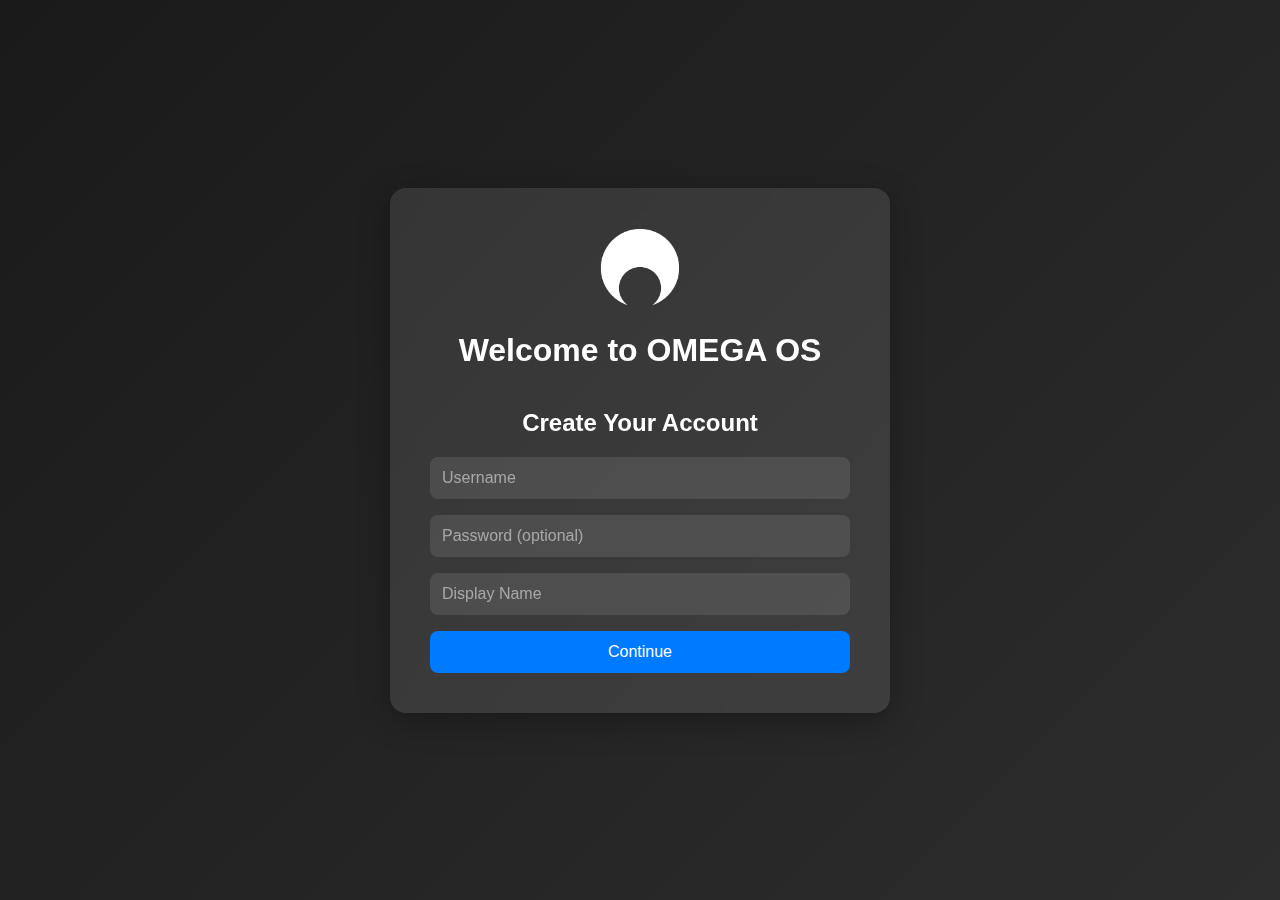
<file: 7/index.html>
<!DOCTYPE html>
<html lang="en">
<head>
    <meta charset="UTF-8">
    <meta name="viewport" content="width=device-width, initial-scale=1.0">
    <title>Omega</title>
    <link rel="icon" href="favicon.ico" type="image/x-icon">
    <link rel="stylesheet" href="styles/main.css">
    <link rel="stylesheet" href="styles/desktop.css">
    <link rel="stylesheet" href="styles/taskbar.css">
    <link rel="stylesheet" href="styles/windows.css">
    <link rel="stylesheet" href="styles/menu.css">
</head>
<body>
    <div id="omega-os" style="display: none;">
        <!-- Top Menu Bar -->
        <div id="menu-bar">
            <div class="menu-item active-app-name">Loading...</div>
            <div class="system-tray">
                <span id="clock"></span>
                <div class="user-menu">
                    <img src="assets/icons/user.svg" alt="User" class="user-icon">
                </div>
            </div>
        </div>

        <!-- Desktop Area -->
        <div id="desktop">
            <!-- Desktop icons will be dynamically added here -->
        </div>

        <!-- Dock -->
        <div id="dock">
            <div class="dock-container">
                <!-- Default apps will be added here -->
            </div>
            <div class="dock-separator"></div>
            <div class="dock-minimized-windows">
                <!-- Minimized windows will be added here -->
            </div>
        </div>
    </div>

    <!-- Core System Scripts -->
    <script src="js/auth/auth-system.js"></script>
    <script src="js/core/system.js"></script>
    <script src="js/core/filesystem.js"></script>
    <script src="js/core/settings-manager.js"></script>
    <script src="js/core/app.js"></script>
    <script src="js/core/window-manager.js"></script>
    <script src="js/core/process-manager.js"></script>
    <script src="js/core/menu-bar.js"></script>
    <script src="js/core/context-menu.js"></script>
    <script src="js/core/desktop.js"></script>
    <script src="js/core/dock.js"></script>
    <script src="js/core/app-system.js"></script>
    <script src="js/apps/finder.js"></script>
    <script src="js/apps/terminal.js"></script>
    <script src="js/apps/settings.js"></script>
    <script src="js/apps/activity-monitor.js"></script>
    <script src="js/main.js"></script>
</body>
</html>
</file>
<file: 7/styles/main.css>
:root {
    /* Layout */
    --menubar-height: 24px;
    --dock-height: 70px;
    --sidebar-width: 200px;

    /* Colors - Light Theme */
    --window-bg: #ffffff;
    --text-color: #000000;
    --text-secondary: #666666;
    --border-color: #e0e0e0;
    --toolbar-bg: #f5f5f5;
    --sidebar-bg: #f8f8f8;
    --button-bg: #e0e0e0;
    --button-hover-bg: #d0d0d0;
    --input-bg: #ffffff;
    --hover-bg: rgba(0, 0, 0, 0.05);
    --active-bg: #007AFF;
    --active-text: #ffffff;
    --accent-color: #007AFF;
    --terminal-bg: #1a1a1a;
    --terminal-text: #f0f0f0;
    --terminal-prompt: #4CAF50;
    --terminal-error: #ff5555;
}

[data-theme="dark"] {
    /* Colors - Dark Theme */
    --window-bg: #1e1e1e;
    --text-color: #ffffff;
    --text-secondary: #999999;
    --border-color: #333333;
    --toolbar-bg: #2d2d2d;
    --sidebar-bg: #252525;
    --button-bg: #3d3d3d;
    --button-hover-bg: #4d4d4d;
    --input-bg: #2d2d2d;
    --hover-bg: rgba(255, 255, 255, 0.1);
    --active-bg: #0050a5;
    --active-text: #ffffff;
}

* {
    margin: 0;
    padding: 0;
    box-sizing: border-box;
    font-family: -apple-system, BlinkMacSystemFont, "Segoe UI", Roboto, Helvetica, Arial, sans-serif;
}

body {
    width: 100vw;
    height: 100vh;
    overflow: hidden;
    background: #000;
    color: var(--text-color);
}

#omega-os {
    width: 100%;
    height: 100%;
    position: relative;
    overflow: hidden;
}

/* Menu Bar */
#menu-bar {
    position: fixed;
    top: 0;
    left: 0;
    right: 0;
    height: var(--menubar-height);
    background: #161616cc;
    backdrop-filter: blur(64px) saturate(2.5);
    display: flex;
    align-items: center;
    padding: 0 8px;
    z-index: 1000;
}

.menu-item {
    padding: 0 8px;
    height: 100%;
    display: flex;
    align-items: center;
    font-size: 13px;
    cursor: default;
}

.menu-dropdown>.menu-item:hover {
    background: var(--hover-bg);
}

.menu-icon {
    width: 18px;
    height: 18px;
}

.system-tray {
    margin-left: auto;
    display: flex;
    align-items: center;
    gap: 8px;
}

#clock {
    font-size: 12px;
}

.user-icon {
    width: 20px;
    height: 20px;
    border-radius: 50%;
    cursor: pointer;
}
</file>
<file: 7/styles/desktop.css>
#desktop {
    position: fixed;
    top: 0;
    left: 0;
    right: 0;
    bottom: 0;
    overflow: auto;
    padding: 48px 16px 72px 16px;
    display: grid;
    grid-template-columns: repeat(auto-fill, minmax(100px, 1fr));
    gap: 16px;
    align-content: start;
    background-image: url('/assets/wallpapers/default.jpg');
    background-size: cover;
    background-position: center;
}

.desktop-icon {
    display: flex;
    flex-direction: column;
    align-items: center;
    text-align: center;
    padding: 8px;
    border-radius: 8px;
    cursor: pointer;
    transition: background-color 0.2s;
}

.desktop-icon:hover {
    background: rgba(255, 255, 255, 0.1);
}

.desktop-icon img {
    width: 48px;
    height: 48px;
    margin-bottom: 8px;
}

.desktop-icon span {
    font-size: 12px;
    color: white;
    text-shadow: 0 1px 2px rgba(0, 0, 0, 0.5);
    word-break: break-word;
    max-width: 100%;
}

/* Selection Rectangle */
.selection-rectangle {
    position: absolute;
    border: 1px solid rgba(0, 122, 255, 0.5);
    background-color: rgba(0, 122, 255, 0.1);
    pointer-events: none;
}

/* Context Menu */
.context-menu {
    position: fixed;
    background: rgba(30, 30, 30, 0.65);
    backdrop-filter: blur(64px);
    border-radius: 6px;
    min-width: 80px;
    max-width: 400px;
    width: fit-content;
    padding: 4px;
    box-shadow: 0 0 0 0.5px #808080, 0 0 0 1px #00000080, 0 5px 20px rgba(0, 0, 0, 0.3);
    z-index: 1100;
    opacity: 0;
    pointer-events: none;
}

.context-menu.active {
    opacity: 1;
    pointer-events: auto;
}

.context-menu-item {
    padding: 4px 10px;
    color: white;
    font-size: 13px;
    cursor: default;
    display: flex;
    align-items: center;
    justify-content: space-between;
    gap: 8px;
    border-radius: 4px;
    min-height: 20px;
    position: relative;
    white-space: nowrap;
}

.context-menu-item:hover,
.context-menu-item.has-open-submenu {
    background-color: var(--accent-color);
}

.context-menu-item.disabled {
    opacity: 0.5;
    pointer-events: none;
}

.context-menu-separator {
    height: 1px;
    background-color: rgba(255, 255, 255, 0.2);
    margin: 4px 0;
}

.menu-item-label {
    flex: 1;
    display: flex;
    align-items: center;
    gap: 8px;
    min-width: 0;
    white-space: nowrap;
    overflow: hidden;
    text-overflow: ellipsis;
}

.menu-item-icon {
    width: 16px;
    height: 16px;
    object-fit: contain;
}

.menu-item-indicator {
    width: 14px;
    height: 14px;
    position: relative;
    display: flex;
    align-items: center;
    justify-content: center;
}

.menu-item-indicator.radio {
    border: 1px solid rgba(255, 255, 255, 0.7);
    border-radius: 50%;
}

.menu-item-indicator.radio.checked::after {
    content: '';
    width: 6px;
    height: 6px;
    background: white;
    border-radius: 50%;
}

.menu-item-indicator.checkbox {
    border: 1px solid rgba(255, 255, 255, 0.7);
    border-radius: 2px;
}

.menu-item-indicator.checkbox.checked::after {
    content: '✓';
    color: white;
    font-size: 11px;
    line-height: 1;
}

.menu-shortcut {
    color: rgba(255, 255, 255, 0.5);
    font-size: 12px;
    margin-left: auto;
}

.context-menu-item:hover .menu-shortcut {
    color: white;
}

.submenu-arrow {
    margin-left: auto;
    font-size: 14px;
    color: rgba(255, 255, 255, 0.5);
}

.context-menu-item:hover .submenu-arrow {
    color: white;
}

.context-menu.submenu {
    position: fixed;
    opacity: 0;
    pointer-events: none;
}

.context-menu.submenu.active {
    opacity: 1;
    pointer-events: auto;
}

/* Desktop Wallpaper */
.wallpaper {
    position: absolute;
    top: 0;
    left: 0;
    right: 0;
    bottom: 0;
    z-index: -1;
    background-size: cover;
    background-position: center;
    transition: opacity 0.5s ease;
}

/* Desktop Drop Zones */
.drop-zone {
    position: absolute;
    border: 2px dashed rgba(255, 255, 255, 0.3);
    background-color: rgba(255, 255, 255, 0.1);
    border-radius: 8px;
    pointer-events: none;
    opacity: 0;
    transition: opacity 0.2s ease;
}

.drop-zone.active {
    opacity: 1;
}

/* Desktop Notifications */
.desktop-notification {
    position: fixed;
    top: 40px;
    right: 20px;
    background: rgba(30, 30, 30, 0.95);
    backdrop-filter: blur(10px);
    border-radius: 8px;
    padding: 12px;
    color: white;
    font-size: 13px;
    max-width: 300px;
    box-shadow: 0 5px 20px rgba(0, 0, 0, 0.3);
    transform: translateX(120%);
    transition: transform 0.3s cubic-bezier(0.2, 0, 0, 1);
    z-index: 1200;
}

.desktop-notification.show {
    transform: translateX(0);
}

.desktop-notification .notification-title {
    font-weight: 600;
    margin-bottom: 4px;
}

.desktop-notification .notification-body {
    opacity: 0.8;
}

/* Desktop Grid Snap */
.desktop-icons {
    position: relative;
}

.desktop-icons::before {
    content: '';
    position: absolute;
    top: 0;
    left: 0;
    right: 0;
    bottom: 0;
    background-image: 
        linear-gradient(to right, rgba(255,255,255,0.05) 1px, transparent 1px),
        linear-gradient(to bottom, rgba(255,255,255,0.05) 1px, transparent 1px);
    background-size: 100px 120px;
    pointer-events: none;
    opacity: 0;
    transition: opacity 0.2s ease;
}

.desktop-icons.show-grid::before {
    opacity: 1;
}
</file>
<file: 7/styles/taskbar.css>
#dock {
    position: fixed;
    bottom: 0;
    left: 0;
    right: 0;
    height: 70px;
    display: flex;
    justify-content: center;
    align-items: flex-end;
    padding: 0 16px 8px;
    z-index: 1000;
}

.dock-container {
    background: #80808099;
    backdrop-filter: blur(20px) saturate(2.5);
    border-radius: 16px;
    padding: 6px;
    display: flex;
    box-shadow: 0 0 0px 0.5px #808080, 0 0 0 1px #00000080, 0 0 20px #00000040;
}

.dock-item {
    position: relative;
    width: 48px;
    height: 48px;
    border-radius: 12px;
    transition: all 0.2s ease;
    cursor: pointer;
    outline: none;
    -webkit-tap-highlight-color: transparent;
}

/* Only show focus styles when using keyboard navigation */
.dock-item:focus:not(:focus-visible) {
    box-shadow: none;
}
/*
.dock-item:focus-visible {
    box-shadow: 0 0 0 2px var(--accent-color);
}*/

.dock-apps>.dock-item:focus-visible, .dock-trash-icon:focus-visible {
    outline: var(--accent-color) 2px solid;
    outline-offset: 1px;
}

.dock-minimized-windows>.dock-item:focus-visible {
    outline: var(--accent-color) 2px solid;
    border-radius: 2px;
    outline-offset: 1px;
}

/* Hover and keyboard focus styles for dock items */
.dock-container:not(.has-open-menu) .dock-item:hover,
.dock-container:not(.has-open-menu) .dock-item:focus-visible,
.dock-container:not(.has-open-menu) .dock-item.dock-item-hover {
    transform: scale(1.1) translateY(-5px);
}

/* Show tooltips only on hover and keyboard focus */
.dock-container:not(.has-open-menu) .dock-item:hover .dock-item-tooltip,
.dock-container:not(.has-open-menu) .dock-item:focus-visible .dock-item-tooltip,
.dock-container:not(.has-open-menu) .dock-item.dock-item-hover .dock-item-tooltip {
    opacity: 1;
    transform: translateX(-50%) translateY(0);
}

.dock-item>img {
    width: 100%;
    height: 100%;
    border-radius: inherit;
    object-fit: cover;
}

.dock-item-indicator {
    position: absolute;
    bottom: -5px;
    left: 50%;
    transform: translateX(-50%);
    width: 4px;
    height: 4px;
    border-radius: 50%;
    background: #ffffff80;
    opacity: 0;
    transition: opacity 0.2s;
}

.dock-item-indicator.active {
    opacity: 1;
}

.dock-item-tooltip {
    position: absolute;
    top: -30px;
    left: 50%;
    transform: translateX(-50%) translateY(5px);
    background: rgb(60 60 60 / 80%);
    box-shadow: 0 0 0 0.5px #808080, 0 0 0 1px #00000080;
    color: white;
    padding: 4px 8px;
    border-radius: 4px;
    font-size: 12px;
    white-space: nowrap;
    opacity: 0;
    transition: all 0.2s ease;
    pointer-events: none;
    z-index: 1001;
}

.dock-separator {
    width: 1px;
    height: 40px;
    background: rgba(255, 255, 255, 0.2);
    margin: 0 4px;
}

.dock-trash-icon {
    position: relative;
    width: 48px;
    height: 48px;
    border-radius: 12px;
    transition: all 0.2s ease;
    cursor: pointer;
    outline: none;
    -webkit-tap-highlight-color: transparent;
}

/* Only show focus styles when using keyboard navigation */
.dock-trash-icon:focus:not(:focus-visible) {
    box-shadow: none;
}
/*
.dock-trash-icon:focus-visible {
    box-shadow: 0 0 0 2px var(--accent-color);
}*/

/* Hover and keyboard focus styles for trash icon */
.dock-container:not(.has-open-menu) .dock-trash-icon:hover,
.dock-container:not(.has-open-menu) .dock-trash-icon:focus-visible,
.dock-container:not(.has-open-menu) .dock-trash-icon.dock-item-hover {
    transform: scale(1.1) translateY(-5px);
}

/* Show trash tooltip only on hover and keyboard focus */
.dock-container:not(.has-open-menu) .dock-trash-icon:hover .dock-item-tooltip,
.dock-container:not(.has-open-menu) .dock-trash-icon:focus-visible .dock-item-tooltip,
.dock-container:not(.has-open-menu) .dock-trash-icon.dock-item-hover .dock-item-tooltip {
    opacity: 1;
    transform: translateX(-50%) translateY(0);
}

.dock-trash-icon img {
    width: 100%;
    height: 100%;
    border-radius: inherit;
    object-fit: cover;
}

/* Dock Context Menu */
.dock-context-menu {
    position: fixed;
    background: rgb(60 60 60 / 65%);
    backdrop-filter: blur(64px) saturate(2);
    border-radius: 8px;
    min-width: 96px;
    padding: 4px 4px;
    box-shadow: 0 0 0 0.5px #808080, 0 0 0 1px #000, 0 5px 30px rgba(0, 0, 0, 0.3);
    z-index: 1100;
    opacity: 0;
    transform: translateY(10px);
    transform-origin: bottom center;
    transition: opacity 0.15s ease, transform 0.15s ease;
}

.dock-context-menu.active {
    opacity: 1;
    transform: translateY(0);
}

.dock-context-menu .context-menu-item {
    padding: 4px 10px;
    color: white;
    font-size: 13px;
    cursor: default;
    display: flex;
    align-items: center;
    gap: 8px;
    height: 25px;
    border-radius: 4px;
}

.dock-context-menu .context-menu-item:hover {
    background-color: var(--accent-color);
    color: white;
}

.dock-context-menu .context-menu-separator {
    height: 1px;
    background-color: rgba(255, 255, 255, 0.2);
    margin: 4px 0;
}
</file>
<file: 7/styles/windows.css>
.window {
    position: absolute;
    background: var(--window-bg);
    border-radius: var(--window-border-radius);
    box-shadow: 0 0 0 0.5px #404040, 0 0 0 1px black, 0 5px 30px rgba(0, 0, 0, 0.3);
    display: flex;
    flex-direction: column;
    overflow: hidden;
    transition: all 0.3s ease;
    transform-origin: center;
    border-radius: 12px;
}

.window.active {
    box-shadow: 0 0 0 0.5px #404040, 0 0 0 1px black, 0 5px 30px rgba(0, 0, 0, 0.5);
}

.window-header {
    height: 32px;
    background: var(--window-header);
    display: flex;
    align-items: center;
    padding: 0 12px;
    -webkit-app-region: drag;
    user-select: none;
}

.window-controls {
    display: flex;
    gap: 8px;
    margin-right: 8px;
    -webkit-app-region: no-drag;
}

.window-control {
    width: 12px;
    height: 12px;
    border-radius: 50%;
    border: none;
    cursor: pointer;
    position: relative;
    padding: 0;
}

.window-control.close {
    background: #ff5f57;
}

.window-control.minimize {
    background: #febc2e;
}

.window-control.maximize {
    background: #28c840;
}

.window-control:hover::before {
    content: '';
    position: absolute;
    top: 50%;
    left: 50%;
    transform: translate(-50%, -50%);
    width: 8px;
    height: 8px;
    background-repeat: no-repeat;
    background-position: center;
    background-size: contain;
}

.window-control.close:hover::before {
    background-image: url('data:image/svg+xml,<svg xmlns="http://www.w3.org/2000/svg" width="8" height="8" viewBox="0 0 8 8"><path d="M1 1l6 6M1 7l6-6" stroke="rgba(0,0,0,0.4)" stroke-width="1"/></svg>');
}

.window-control.minimize:hover::before {
    background-image: url('data:image/svg+xml,<svg xmlns="http://www.w3.org/2000/svg" width="8" height="8" viewBox="0 0 8 8"><path d="M1 4h6" stroke="rgba(0,0,0,0.4)" stroke-width="1"/></svg>');
}

.window-control.maximize:hover::before {
    background-image: url('data:image/svg+xml,<svg xmlns="http://www.w3.org/2000/svg" width="8" height="8" viewBox="0 0 8 8"><rect x="1" y="1" width="6" height="6" stroke="rgba(0,0,0,0.4)" stroke-width="1" fill="none"/></svg>');
}

.window-title {
    flex: 1;
    text-align: center;
    color: #808080;
    font-size: 13px;
    font-weight: 500;
    margin: 0 8px;
    white-space: nowrap;
    overflow: hidden;
    text-overflow: ellipsis;
}

.window.active .window-title {
    color: var(--text-color-active, #eee);
}

.window-content {
    flex: 1;
    overflow: auto;
    background: transparent;
    position: relative;
}

.window-resize-handle {
    position: absolute;
    bottom: 0;
    right: 0;
    width: 15px;
    height: 15px;
    cursor: se-resize;
}

.window-resize-handle::before {
    content: '';
    position: absolute;
    right: 3px;
    bottom: 3px;
    width: 6px;
    height: 6px;
    border-right: 0.5px solid #808080;
    border-bottom: 0.5px solid #808080;
    border-radius: 0 0 100% 0;
}

/* Window Animations */
.window {
    animation: windowOpen 0.3s ease-out;
}

.window.minimized {
    display: none;
}

@keyframes windowOpen {
    from {
        transform: scale(0.8);
        opacity: 0;
    }
    to {
        transform: scale(1);
        opacity: 1;
    }
}

/* Window Content Scrollbar */
.window-content::-webkit-scrollbar {
    width: 8px;
    height: 8px;
}

.window-content::-webkit-scrollbar-track {
    background: transparent;
}

.window-content::-webkit-scrollbar-thumb {
    background: #d1d1d1;
    border-radius: 4px;
}

.window-content::-webkit-scrollbar-thumb:hover {
    background: #a8a8a8;
}

/* Window States */
.window.maximized {
    border-radius: 0;
    transform: none !important;
    width: 100vw !important;
    height: calc(100vh - var(--menubar-height) - var(--dock-height)) !important;
    top: var(--menubar-height) !important;
    left: 0 !important;
}

/* Dock Minimized Windows */
.dock-container {
    display: flex;
    align-items: center;
}

.dock-apps {
    display: flex;
    gap: 8px;
}

.dock-separator {
    width: 1px;
    height: 40px;
    background: rgba(255, 255, 255, 0.3);
    margin: 0 8px;
}

.dock-minimized-windows {
    display: flex;
    align-items: center;
    height: 100%;
    gap: 8px;
    padding: 0;
}

.dock-minimized-windows .dock-item {
    position: relative;
    cursor: pointer;
    transition: all 0.2s ease;
    margin: 0;
    width: auto;
    height: 48px;
    display: flex;
    align-items: center;
    justify-content: center;
}

.dock-minimized-windows .dock-item:hover {
    transform: scale(1.1) translateY(-5px);
}

.minimized-window-preview {
    position: relative;
    display: flex;
    align-items: center;
    justify-content: center;
    overflow: hidden;
    background: transparent;
    width: 100%;
    height: 100%;
}

.minimized-window-preview .preview-window {
    position: absolute;
    transform-origin: top left;
    pointer-events: none;
    border-radius: var(--window-border-radius);
    box-shadow: 0 2px 10px rgba(0, 0, 0, 0.2);
    width: auto;
    height: auto;
}

/* Update window transitions */
.window {
    transition: transform 0.3s ease, opacity 0.3s ease;
}

/* Remove the old minimized class styles */
.window.minimized {
    display: none;
}

/* Menu Dropdown Styles */
.menu-dropdown {
    position: absolute;
    background: var(--window-bg);
    border-radius: 6px;
    box-shadow: 0 2px 8px rgba(0, 0, 0, 0.2);
    min-width: 200px;
    z-index: 10000;
    padding: 4px 0;
}

.menu-dropdown .menu-item {
    padding: 4px 12px;
    font-size: 13px;
    display: flex;
    align-items: center;
    cursor: default;
    position: relative;
    color: var(--text-color);
}

.menu-dropdown .menu-item:not(.disabled):hover {
    background: var(--accent-color);
}

.menu-dropdown .menu-item.disabled {
    opacity: 0.5;
    cursor: default;
}

.menu-dropdown .menu-item.disabled:hover {
    background: none;
}

.menu-dropdown .menu-separator {
    height: 1px;
    background: var(--separator-color, #ffffff80);
    margin: 4px 0;
    opacity: 0.3;
}

.menu-dropdown .menu-shortcut {
    margin-left: auto;
    color: var(--text-secondary);
    font-size: 12px;
    padding-left: 24px;
}

.menu-dropdown .menu-item-label {
    flex: 1;
    min-width: 0;
    white-space: nowrap;
    overflow: hidden;
    text-overflow: ellipsis;
}

.menu-dropdown .submenu-arrow {
    margin-left: 8px;
    color: var(--text-secondary);
}
</file>
<file: 7/styles/menu.css>
.menu-dropdown {
    position: fixed;
    background: rgba(30, 30, 30, 0.65);
    backdrop-filter: blur(64px);
    border-radius: 6px;
    min-width: 120px;
    max-width: 400px;
    width: fit-content;
    padding: 4px;
    box-shadow: 0 0 0 0.5px #808080, 0 0 0 1px #00000080, 0 5px 20px rgba(0, 0, 0, 0.3);
    z-index: 1100;
    color: white;
    font-size: 13px;
}

.menu-item {
    padding: 4px 10px;
    display: flex;
    align-items: center;
    justify-content: space-between;
    cursor: default;
    user-select: none;
    position: relative;
    border-radius: 4px;
    min-height: 20px;
    gap: 8px;
    white-space: nowrap;
}

.menu-dropdown>.menu-item:hover {
    background: var(--accent-color);
}

.menu-separator {
    height: 1px;
    background: rgba(255, 255, 255, 0.2);
    margin: 4px 0;
}

.menu-shortcut {
    color: rgba(255, 255, 255, 0.5);
    font-size: 12px;
}

.menu-item:hover .menu-shortcut {
    color: white;
}

.menu-item-label {
    flex: 1;
    display: flex;
    align-items: center;
    gap: 8px;
    min-width: 0;
    white-space: nowrap;
    overflow: hidden;
    text-overflow: ellipsis;
}

.submenu-arrow {
    margin-left: auto;
    margin-right: -5px;
    font-size: 14px;
    color: rgba(255, 255, 255, 0.5);
}

.menu-item:hover .submenu-arrow {
    color: white;
}

.submenu {
    position: absolute;
    margin-left: 1px;
}

/* Menu Bar Specific Styles */
#menu-bar .menu-item {
    height: 100%;
    padding: 0 10px;
    font-weight: 400;
}

#menu-bar .menu-item.active {
    background: rgba(30, 30, 30, 0.65);
    backdrop-filter: blur(64px);
    border-radius: 4px;
}

.active-app-name {
    font-weight: 500;
}

/* Disabled menu items */
.menu-item.disabled {
    opacity: 0.5;
    pointer-events: none;
}

/* Menu item icons */
.menu-item-icon {
    width: 16px;
    height: 16px;
    margin-right: 8px;
}

/* OMEGA Menu Styles */
.omega-menu {
    display: flex;
    align-items: center;
    justify-content: center;
    width: 28px;
    height: 100%;
    padding: 0;
    margin: 0 4px;
    border: none;
    background: none;
    cursor: pointer;
}

.omega-menu .menu-icon {
    width: 20px;
    height: 20px;
}
</file>
